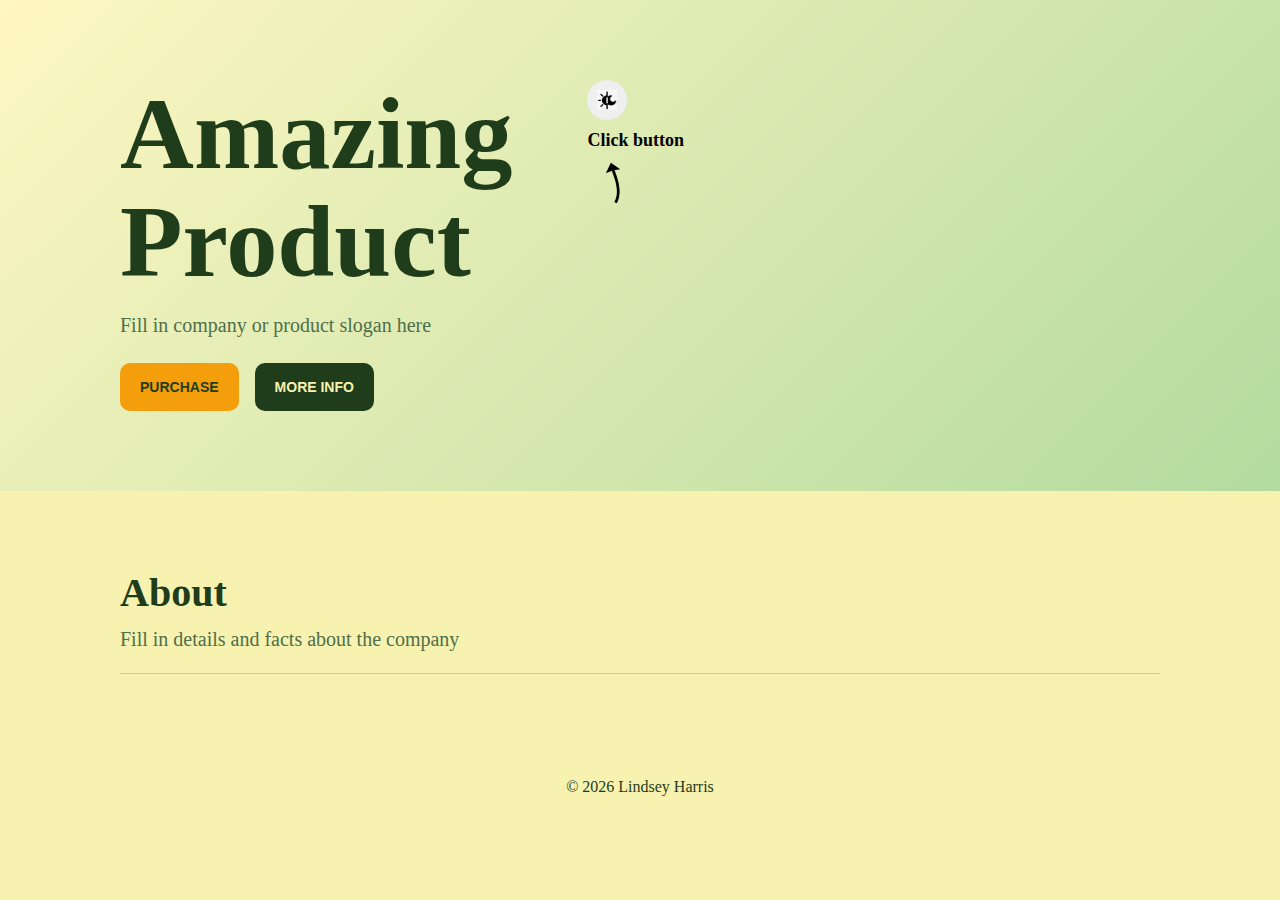
<file: dark-light-toggle/index.html>
<!doctype html>
<html lang="en">
  <head>
    <meta charset="UTF-8" />
    <meta name="viewport" content="width=device-width, initial-scale=1.0" />
    <title>Amazing Product</title>
    <link rel="stylesheet" href="./styles.css" />
  </head>
  <body>
    <div class="page">
      <header class="header">
        <div class="inner__container">
          <div class="header__title-row">
            <h1 class="header__title">
              Amazing <br />
              <span class="header__title_span">Product</span>
            </h1>

            <div class="theme__toggle">
              <button
                class="theme__toggle_btn"
                type="button"
                aria-label="Toggle light/dark mode"
              >
                <img
                  class="theme__toggle_icon"
                  src="./images/theme_toggle_icon.png"
                  alt=""
                />
              </button>

              <div class="theme__toggle_hint">
                <p class="theme__toggle_text">Click button</p>

                <img
                  class="theme__toggle_arrow"
                  src="./images/arrow.png"
                  alt=""
                />
              </div>
            </div>
          </div>

          <p class="header__subtitle">Fill in company or product slogan here</p>

          <div class="header__buttons">
            <button class="header__btn header__btn_purchase" type="button">
              PURCHASE
            </button>
            <button class="header__btn header__btn_more" type="button">
              MORE INFO
            </button>
          </div>
        </div>
      </header>

      <main class="main">
        <div class="inner__container">
          <section class="about__section">
            <h2 class="about__title">About</h2>
            <p class="about__subtitle">
              Fill in details and facts about the company
            </p>
          </section>
        </div>
      </main>

      <footer class="footer">
        <div class="inner__container">
          <p class="footer__text">&copy; 2026 Lindsey Harris</p>
        </div>
      </footer>
    </div>
  </body>
  <script src="./script.js"></script>
</html>
</file>
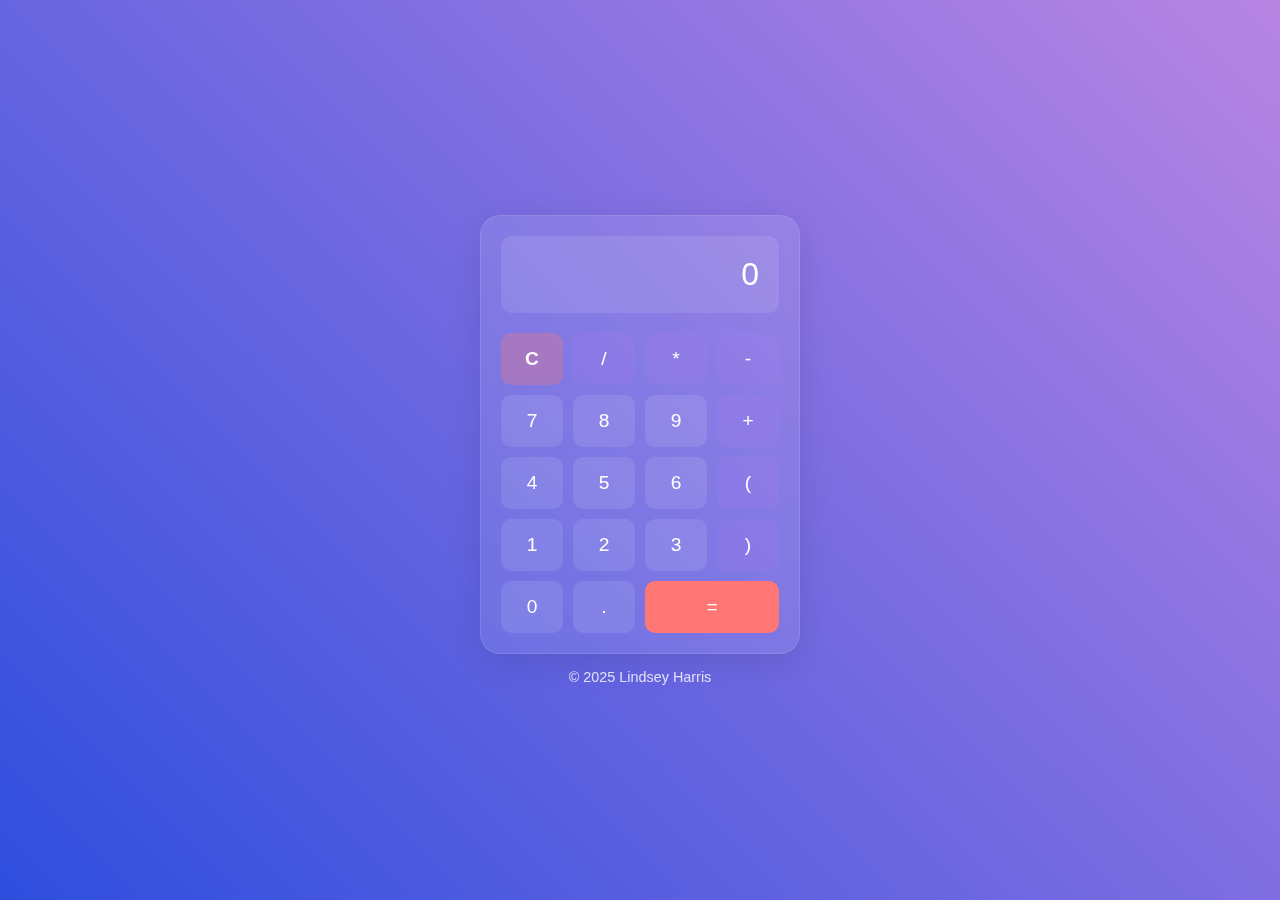
<file: glassmorphism-calculator/index.html>
<!DOCTYPE html>
<html lang="en">
  <head>
    <meta charset="UTF-8" />
    <meta name="viewport" content="width=device-width, initial-scale=1.0" />
    <title>Modern Calculator</title>
    <link rel="stylesheet" href="styles.css" />
  </head>
  <body>
    <div class="wrapper">
      <div class="calculator">
        <div class="display">0</div>
        <div class="buttons">
          <button class="clear" onclick="clearDisplay()">C</button>
          <button class="operator" onclick="appendToDisplay('/')">/</button>
          <button class="operator" onclick="appendToDisplay('*')">*</button>
          <button class="operator" onclick="appendToDisplay('-')">-</button>
          <button onclick="appendToDisplay('7')">7</button>
          <button onclick="appendToDisplay('8')">8</button>
          <button onclick="appendToDisplay('9')">9</button>
          <button class="operator" onclick="appendToDisplay('+')">+</button>
          <button onclick="appendToDisplay('4')">4</button>
          <button onclick="appendToDisplay('5')">5</button>
          <button onclick="appendToDisplay('6')">6</button>
          <button class="operator" onclick="appendToDisplay('(')">(</button>
          <button onclick="appendToDisplay('1')">1</button>
          <button onclick="appendToDisplay('2')">2</button>
          <button onclick="appendToDisplay('3')">3</button>
          <button class="operator" onclick="appendToDisplay(')')">)</button>
          <button onclick="appendToDisplay('0')">0</button>
          <button onclick="appendToDisplay('.')">.</button>
          <button
            class="equals"
            onclick="calculate()"
            style="grid-column: span 2"
          >
            =
          </button>
        </div>
      </div>
      <p class="footer">&copy; 2025 Lindsey Harris</p>
    </div>
    <script src="script.js"></script>
  </body>
</html>
</file>
<file: dark-light-toggle/styles.css>
:root {
  /* Background */
  --bg-gradient: linear-gradient(135deg, #fff7c2, #b3db9f);

  --color-accent-primary: #f59e0b;
  --color-accent-secondary: #f7f2af;

  --color-text-primary: #1f3d1b;
  --color-text-secondary: #4f6f4a;
}

* {
  box-sizing: border-box;
}

body {
  margin: 0;
  background-color: var(--color-accent-secondary);
}

/* Sections: vertical padding only (no huge left/right padding) */
.header {
  background: var(--bg-gradient);
  padding: 80px 0;
}

.main {
  background-color: var(--color-accent-secondary);
  padding: 80px 0;
}

.footer {
  background-color: var(--color-accent-secondary);
  padding: 24px 0;
  display: flex;
  justify-content: center;
}

/* Shared content container for ALL sections */
.inner__container {
  max-width: 1200px;
  margin: 0 auto;
  padding: 0 80px; /* desktop gutter */
}

/* Title + Toggle row */
.header__title-row {
  display: flex;
  align-items: flex-start;
  gap: 75px; /* controls how far toggle sits from title */
}

/* Responsive title size */
.header__title {
  color: var(--color-text-primary);
  font-size: clamp(56px, 8vw, 150px);
  line-height: 1.05;
  font-weight: 700;
  margin: 0;
}

.header__title_span {
  display: block;
}

.header__subtitle {
  color: var(--color-text-secondary);
  font-size: 20px;
  line-height: 1.4;
  font-weight: 300;
  margin: 16px 0 24px;
}

/* Buttons */
.header__buttons {
  display: flex;
  gap: 16px;
  flex-wrap: wrap;
}

.header__btn {
  border-radius: 10px;
  padding: 16px 20px;
  font-size: 14px;
  font-weight: 600;
  border: none;
}

.header__btn:hover {
  color: var(--color-accent-secondary);
  cursor: pointer;
}

.header__btn_purchase {
  background-color: var(--color-accent-primary);
  color: var(--color-text-primary);
}

.header__btn_more {
  background-color: var(--color-text-primary);
  color: var(--color-accent-secondary);
}

/* About */
.about__section {
  border-bottom: 1px solid rgba(31, 61, 27, 0.2);
  padding-bottom: 20px;
}

.about__title {
  color: var(--color-text-primary);
  font-size: 40px;
  line-height: 1.1;
  margin: 0 0 10px;
}

.about__subtitle {
  color: var(--color-text-secondary);
  margin: 0;
  font-size: 20px;
  line-height: 1.4;
  font-weight: 300;
}

/* Footer text */
.footer__text {
  color: var(--color-text-primary);
  margin: 0;
}

/* Toggle */
.theme__toggle_btn {
  width: 40px;
  height: 40px;
  border-radius: 50%;
  padding: 0;
  border: none;
  display: flex;
  align-items: center;
  justify-content: center;
  cursor: pointer;
}

.theme__toggle_icon {
  width: 20px;
  height: 20px;
}

/* Hint: positioned naturally (no negative margins) */
.theme__toggle_hint {
  margin-top: 10px;
}

.theme__toggle_text {
  font-size: 18px;
  color: #000;
  font-weight: 700;
  margin: 0 0 6px;
}

.theme__toggle_arrow {
  width: 52px;
  height: auto;
  display: block;
}

/* ---------- MOBILE / SMALL SCREENS ---------- */
@media (max-width: 850px) {
  .header {
    padding: 48px 0;
  }

  .main {
    padding: 48px 0;
  }

  .inner__container {
    padding: 0 16px;
  }

  .header__title-row {
    flex-wrap: wrap;
    align-items: flex-start;
    gap: 12px;
  }

  .header__subtitle {
    font-size: 16px;
  }

  .header__btn {
    width: 100%;
  }

  .about__title {
    font-size: 28px;
  }

  .about__subtitle {
    font-size: 16px;
  }

  .theme__toggle_text {
    font-size: 16px;
  }

  .theme__toggle_arrow {
    width: 44px;
  }
}

@media (max-width: 430px) {
  .header__title-row {
    gap: 30px;
  }
}
</file>
<file: glassmorphism-calculator/styles.css>
:root {
  --primary-color: #2e4ede;
  --secondary-color: #b885e3;
  --accent-color: #ff7675;
  --glass-color: rgba(255, 255, 255, 0.1);
}

/* Targets every element on the page */
* {
  margin: 0;
  padding: 0;
  box-sizing: border-box;
  font-family: "Segoe UI", Tahoma, Geneva, Verdana, sans-serif;
}

body {
  min-height: 100vh;
  display: flex;
  justify-content: center;
  align-items: center;
  background: linear-gradient(
    45deg,
    var(--primary-color),
    var(--secondary-color)
  );
}

.wrapper {
  display: flex;
  flex-direction: column;
  align-items: center; /* centers calculator + footer */
  gap: 15px; /* spacing between calculator and footer */
}

.calculator {
  background: var(--glass-color);
  backdrop-filter: blur(10px);
  /* creates a glass-like, frosted, blurred background */
  padding: 20px;
  border-radius: 20px;
  box-shadow: 0 8px 32px rgba(0, 0, 0, 0.1);
  border: 1px solid rgba(255, 255, 255, 0.1);
  width: 320px;
}

/* LCD display screen  */
.display {
  background: var(--glass-color);
  padding: 20px;
  border-radius: 10px;
  margin-bottom: 20px;
  text-align: right;
  font-size: 2em;
  color: #fff;
  overflow: hidden;
  text-overflow: ellipsis;
}

.buttons {
  display: grid;
  grid-template-columns: repeat(4, 1fr);
  gap: 10px;
}

button {
  padding: 15px;
  border: none;
  border-radius: 10px;
  font-size: 1.2em;
  cursor: pointer;
  background: var(--glass-color);
  color: #fff;
  transition: all 0.3s ease;
}

button:hover {
  background: rgba(255, 255, 255, 0.2);
  transform: scale(1.05);
}

button:active {
  transform: scale(0.95);
}

.operator {
  background: rgba(172, 126, 241, 0.2);
}

.equals {
  background: var(--accent-color);
}

.clear {
  background: rgba(255, 118, 117, 0.3);
  font-weight: bold;
}

.footer {
  color: #fff;
  font-size: 0.9rem;
  opacity: 0.8;
}
</file>
